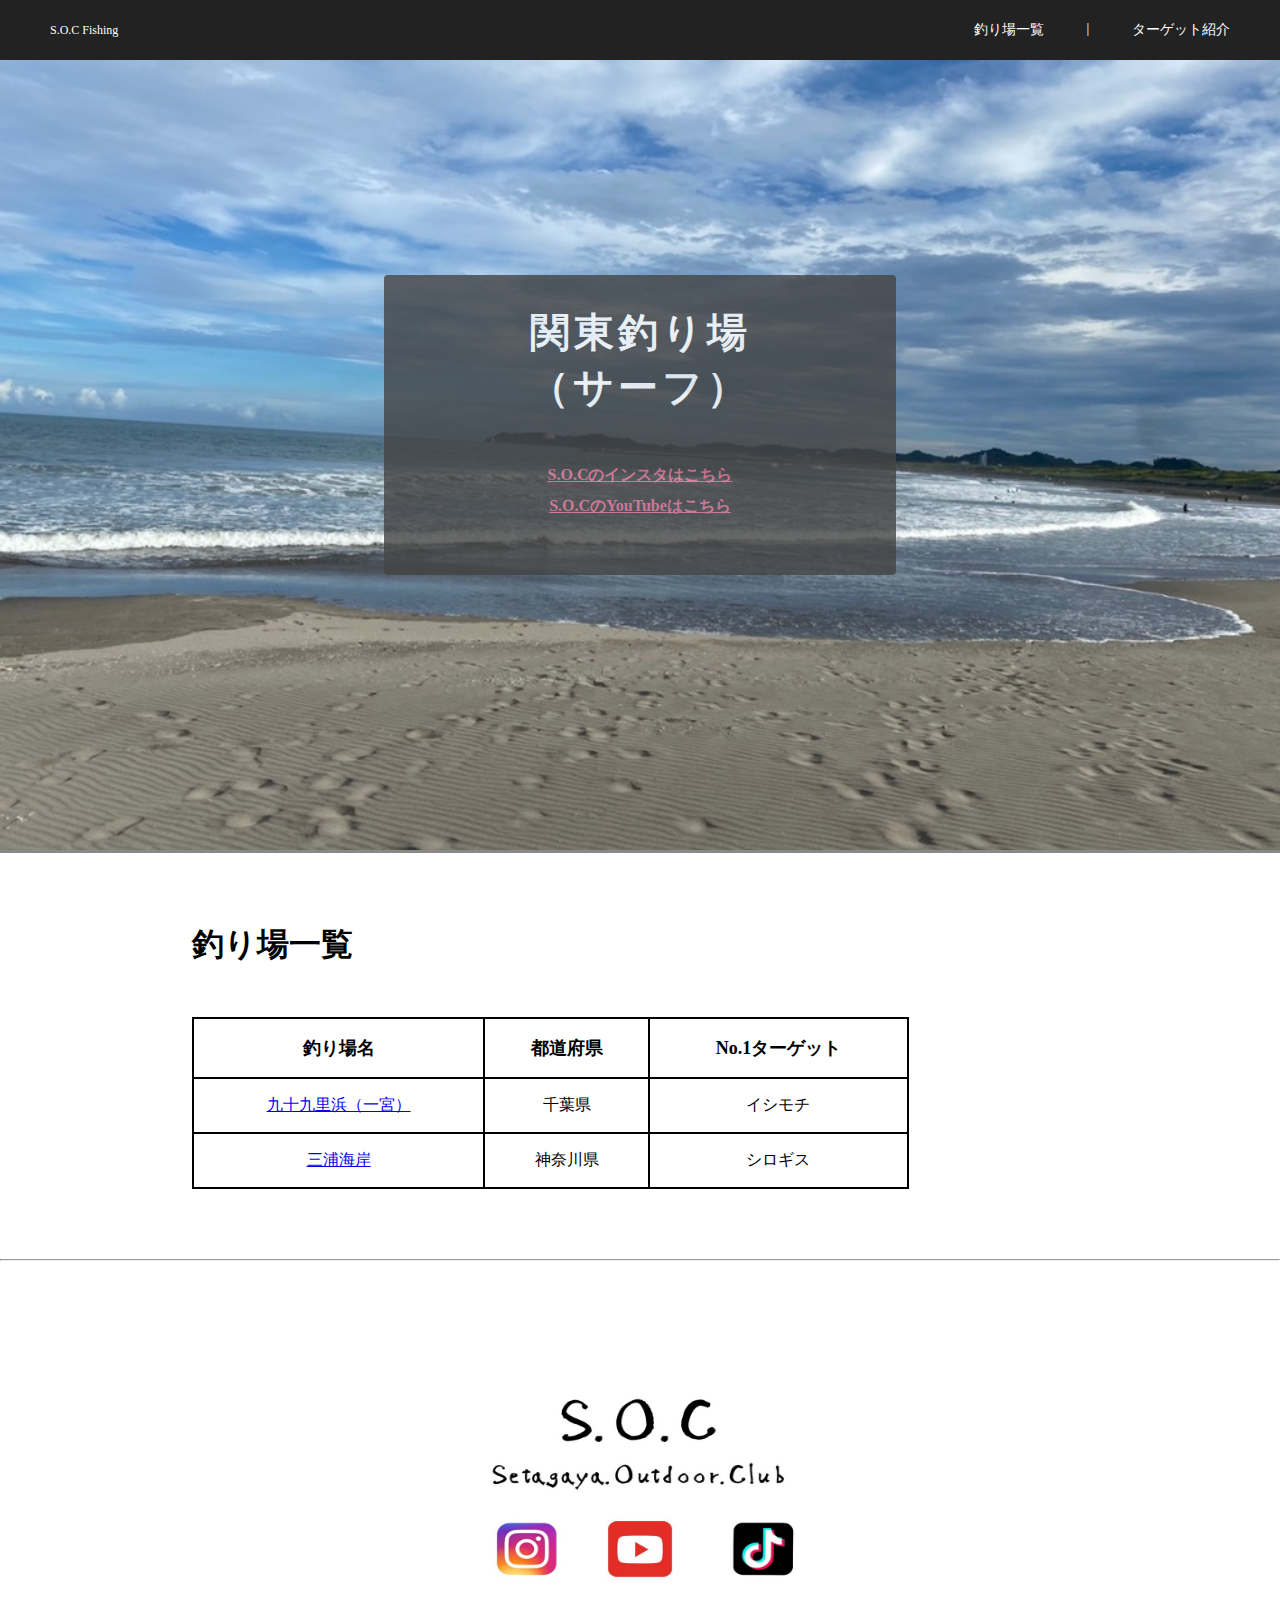
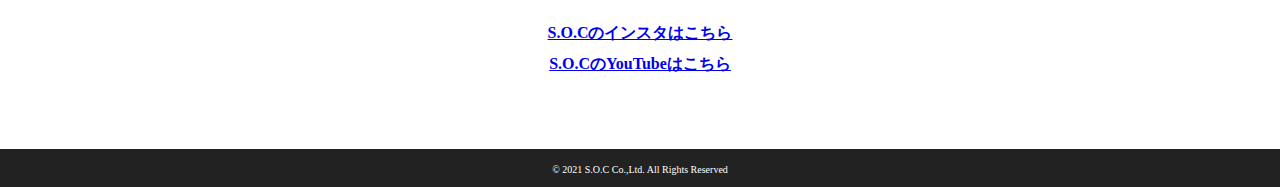
<file: index.html>
<!DOCTYPE html>
<html lang="ja">
<head>
    <meta charset="UTF-8">
    <meta name="viewport" content="width=device-width, initial-scale=1.0">
    <meta http-equiv="X-UA-Compatible" content="ie=edge">
    <meta name="description" content="シロギス、ヒラメ、シーバスなどの釣り方や釣り場を初心者でもわかりやすく解説しています。関東の釣れる場所（サーフ）を紹介。皆さんの釣果アップに役立つはずです！！">
    <link href="https://fonts.googleapis.com/icon?family=Material+Icons" rel="stylesheet">
    <link rel="stylesheet" href="css/style.css">
    <title>S.O.C Fishing - ホーム 釣り場一覧</title>
</head>
<body>
    <header>
        <p class="soc">S.O.C Fishing</p>



        <div class="nav">
            <a href="index.html">釣り場一覧</a>
            <span>|</span>
            <a href="fish.html">ターゲット紹介</a>
        </div>



        <div class="sp-menu">
            <span id="open" class="material-icons">menu</span>
        </div>

    </header>

    <div class="overlay">
        <span id="close" class="material-icons">close</span>
        <nav>
            <ul>
                <li><a href="index.html">釣り場一覧</a> &raquo;</li>
                <li><a href="fish.html">ターゲット紹介</a> &raquo;</li>
            </ul>
        </nav>
    </div>

  <div class="mainImg">
    <div class="title">
      <h1>
        関東釣り場
        <br>
        （サーフ）
      </h1>
      <div class="link">
        <a href="https://instagram.com/setagaya_outdoor_club?utm_medium=copy_link">S.O.Cのインスタはこちら</a>
        <a href="https://youtube.com/channel/UCIy-uZpo1qu3a-f2wdv4HkA">S.O.CのYouTubeはこちら</a>
      </div>
    </div>
  </div>
  <div class="post">
    <h1 class="postTitle">釣り場一覧</h1>
    <table>
      <thead>
        <tr>
          <th>釣り場名</th>
          <th>都道府県</th>
          <th>No.1ターゲット</th>
        </tr>
      </thead>
      <tbody>
        <tr>
          <td><a href="show/kujuItimiya.html">九十九里浜（一宮）</a></td>
          <td>千葉県</td>
          <td>イシモチ</td>
        </tr>
        <tr>
          <td><a href="show/miura.html">三浦海岸</a></td>
          <td>神奈川県</td>
          <td>シロギス</td>
        </tr>
      </tbody>
    </table>
  </div>

  <hr>

  <div class="socImg">
      <img src="img/socImage.jpeg" alt="" width="100%" height="100%">
      <a href="https://instagram.com/setagaya_outdoor_club?utm_medium=copy_link">S.O.Cのインスタはこちら</a>
      <a href="https://youtube.com/channel/UCIy-uZpo1qu3a-f2wdv4HkA">S.O.CのYouTubeはこちら</a>
  </div>


    <footer>
        <span>© 2021 S.O.C Co.,Ltd. All Rights Reserved</span>
    </footer>

    <script src="js/main.js"></script>
</body>
</html>
</file>
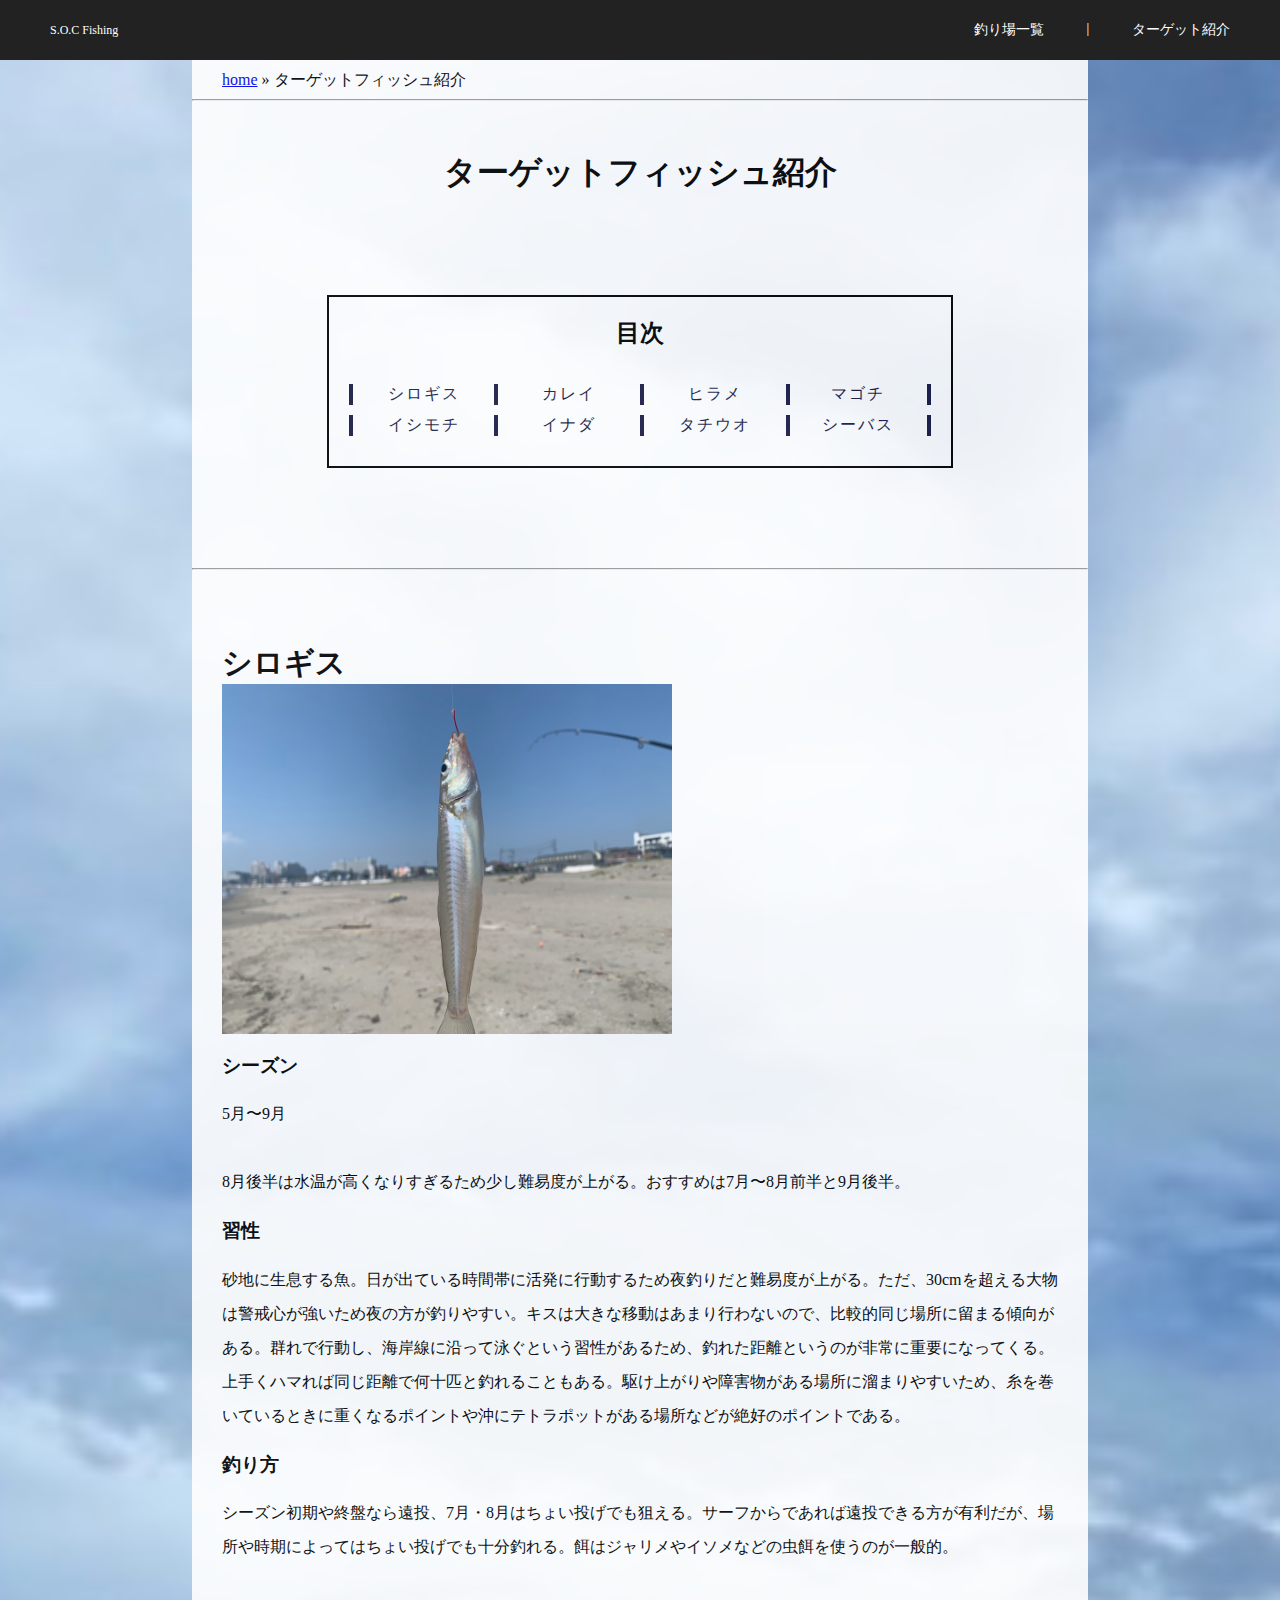
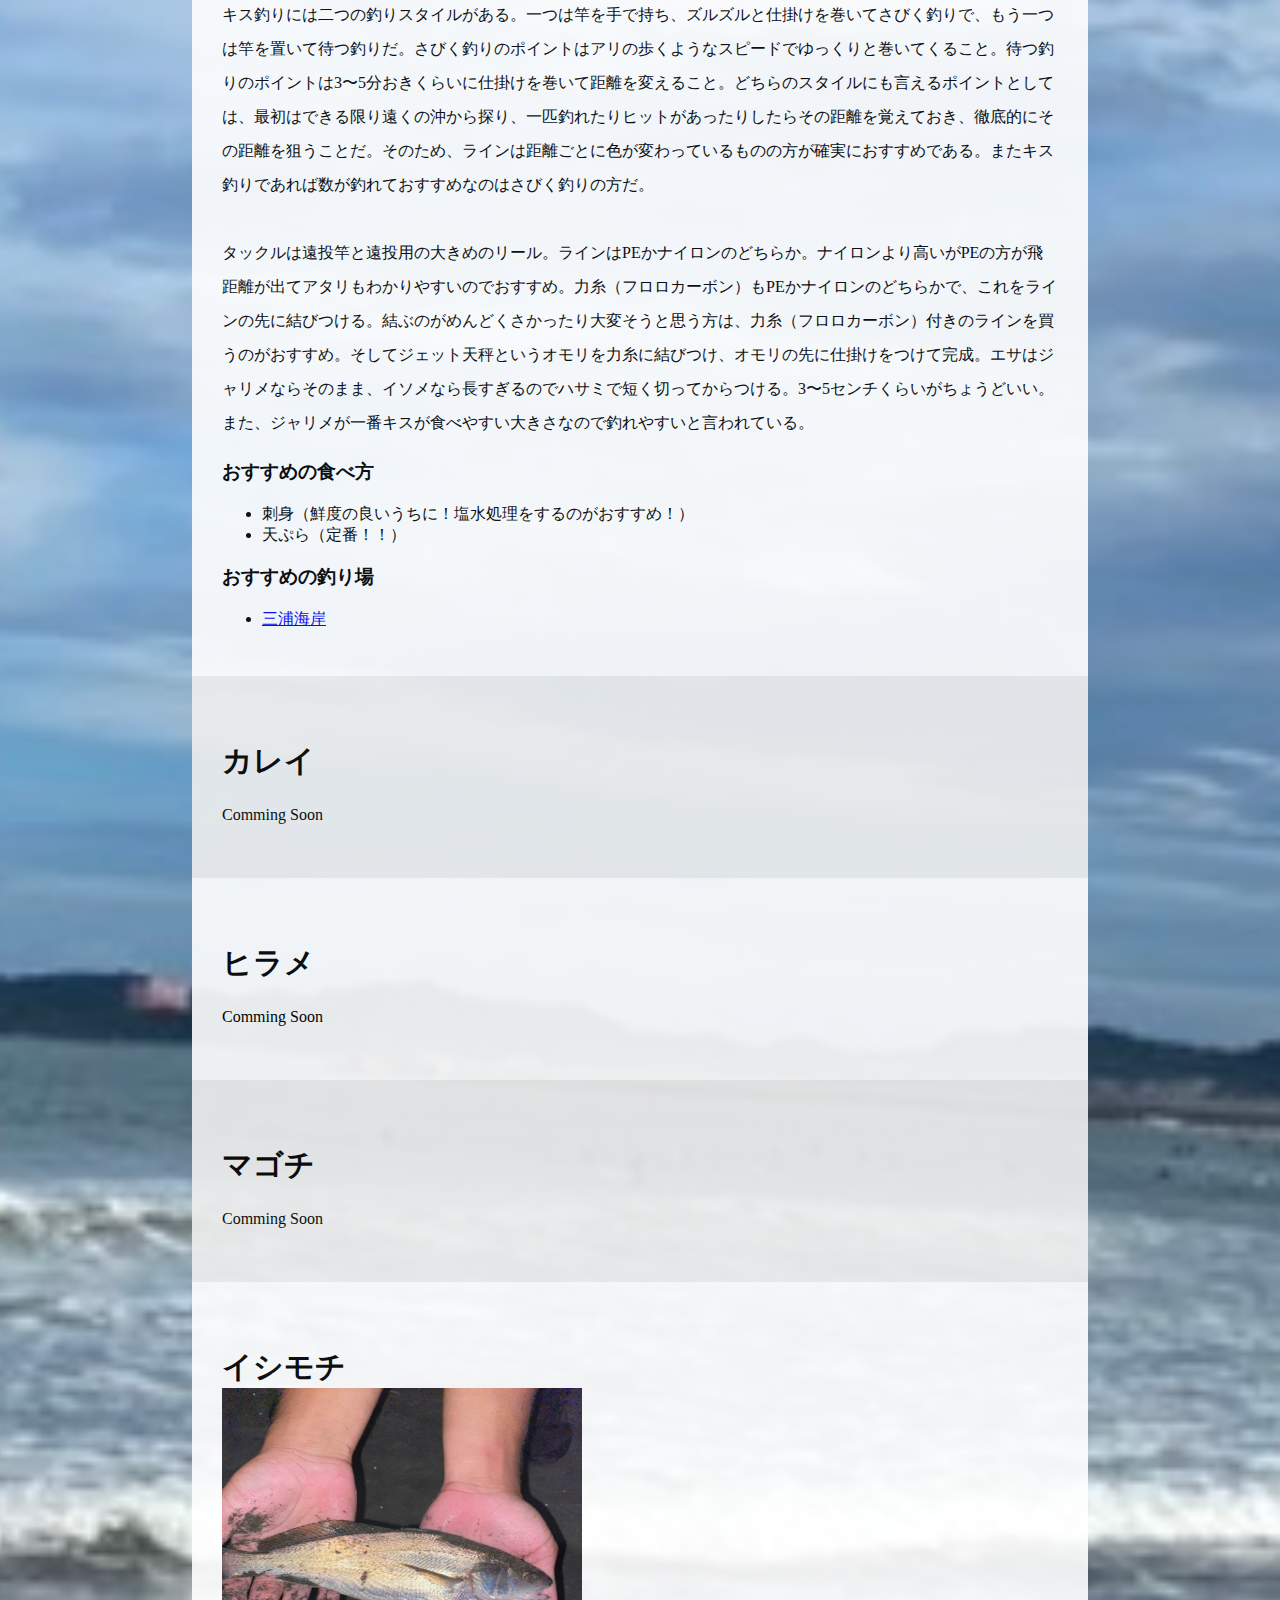
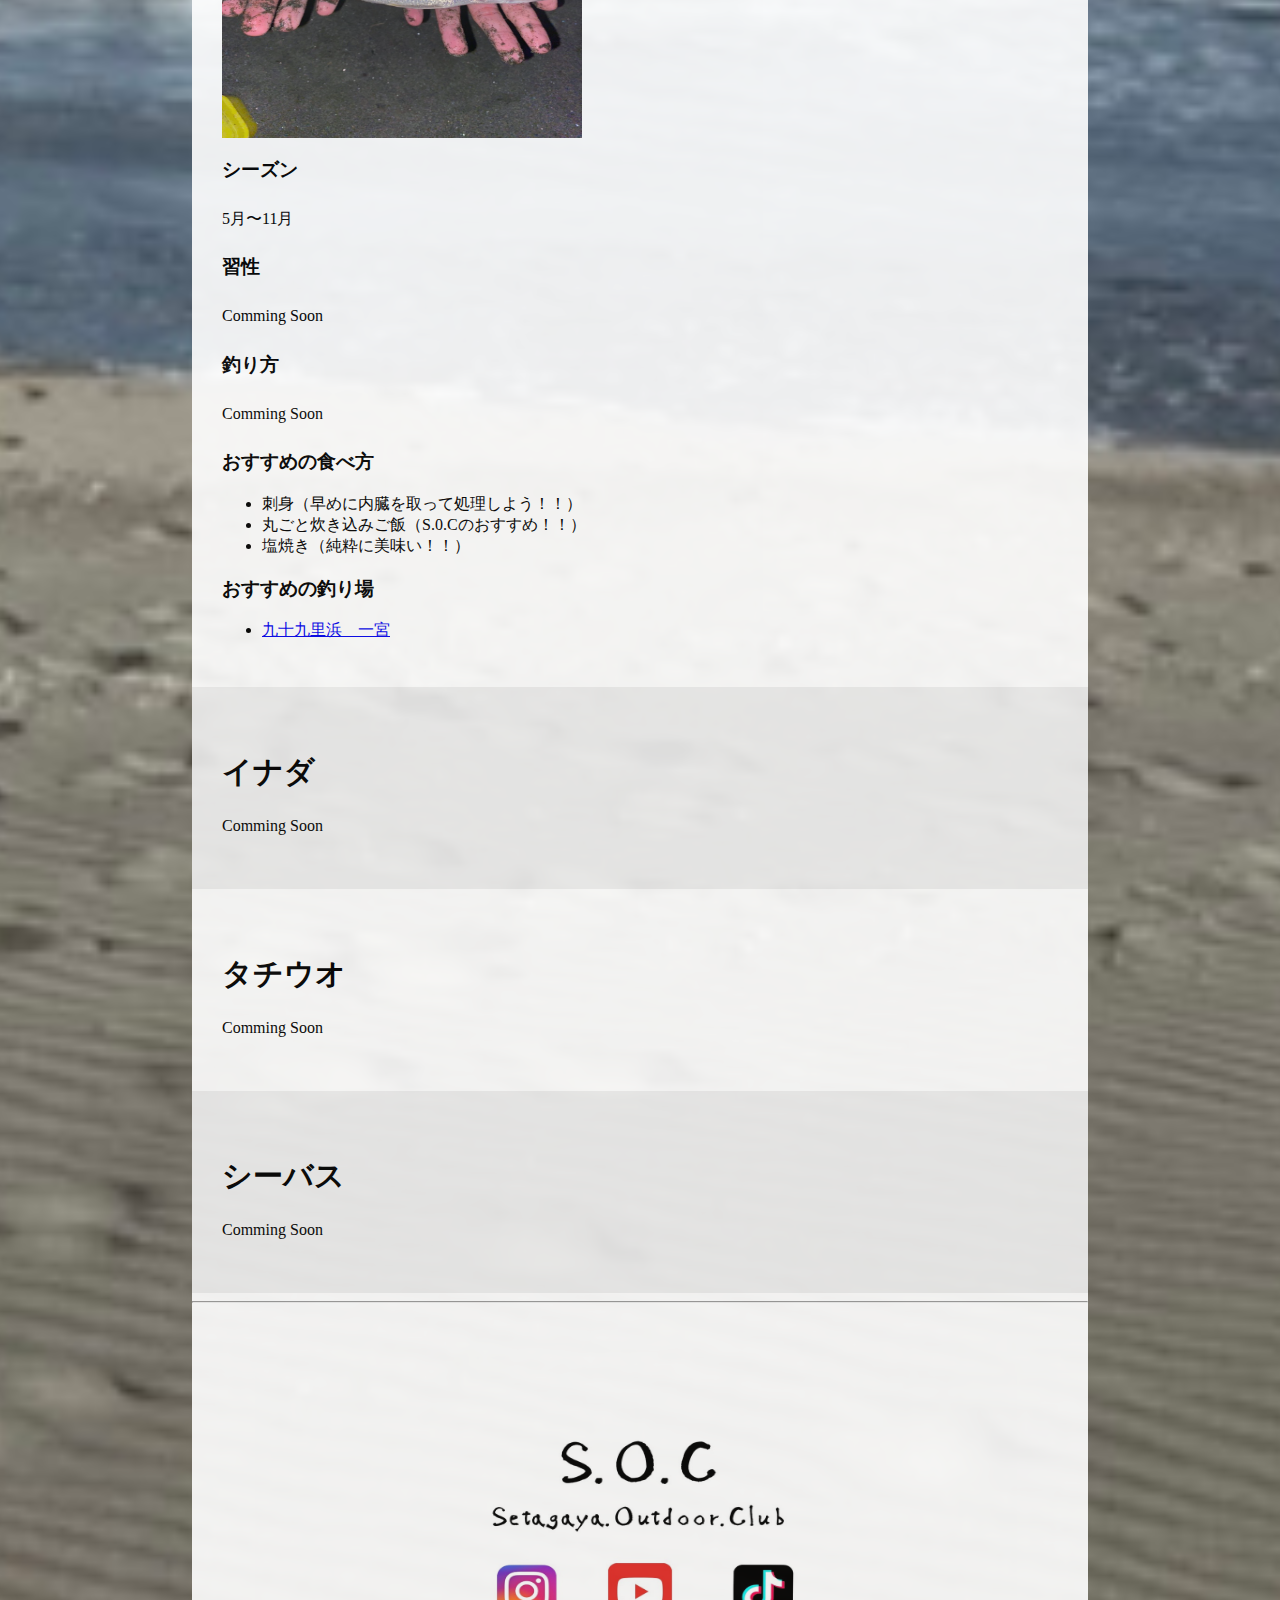
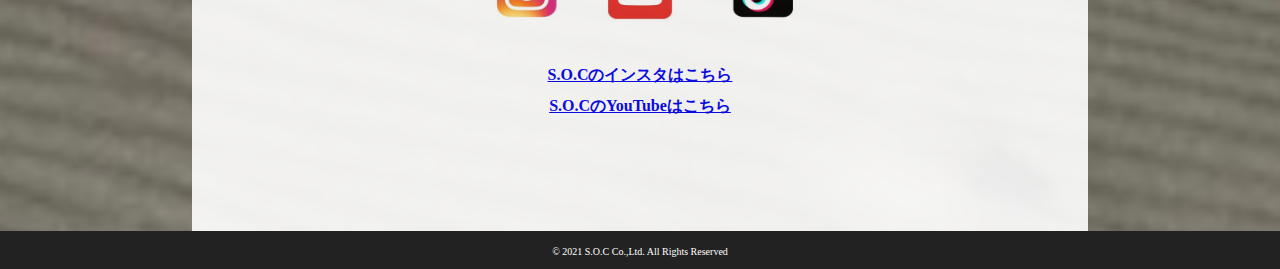
<file: fish.html>
<!DOCTYPE html>
<html lang="ja">
<head>
    <meta charset="UTF-8">
    <meta name="viewport" content="width=device-width, initial-scale=1.0">
    <meta http-equiv="X-UA-Compatible" content="ie=edge">
    <meta name="description" content="S.O.Cがターゲットにしている魚を徹底的に分析し、釣果アップを目指します。シロギス、ヒラメ、シーバスなどの人気ターゲットを紹介！！">
    <link href="https://fonts.googleapis.com/icon?family=Material+Icons" rel="stylesheet">
    <link rel="stylesheet" href="css/style.css">
    <link rel="stylesheet" href="css/fishPost.css">
    <title>S.O.C Fishing - ターゲット紹介</title>
</head>
<body>
    <header>
        <p class="soc">S.O.C Fishing</p>



        <div class="nav">
            <a href="index.html">釣り場一覧</a>
            <span>|</span>
            <a href="fish.html">ターゲット紹介</a>
        </div>



        <div class="sp-menu">
            <span id="open" class="material-icons">menu</span>
        </div>

    </header>

    <div class="overlay">
        <span id="close" class="material-icons">close</span>
        <nav>
            <ul>
                <li><a href="index.html">釣り場一覧</a> &raquo;</li>
                <li><a href="fish.html">ターゲット紹介</a> &raquo;</li>
            </ul>
        </nav>
    </div>

    <div class="fishPosts">
      <div class="back-link">
          <a href="index.html">home</a> &raquo; <span>ターゲットフィッシュ紹介</span>
      </div>

      <hr>

      <h1>ターゲットフィッシュ紹介</h1>

      <div class="contents">
          <h2>目次</h2>
          <div class="contentsGrid">
              <span><a href="#sirogisu">シロギス</a></span>
              <span><a href="#karei">カレイ</a></span>
              <span><a href="#hirame">ヒラメ</a></span>
              <span class="magoti"><a href="#magoti">マゴチ</a></span>
              <span><a href="#isimoti">イシモチ</a></span>
              <span><a href="#inada">イナダ</a></span>
              <span><a href="#tatiuo">タチウオ</a></span>
              <span class="si-basu"><a href="#si-basu">シーバス</a></span>
          </div>
      </div>

      <hr>

      <!-- シロギス -->
      <div class="fishPost" id="sirogisu">
          <h2>シロギス</h2>
          <div class="fishImg">
              <img src="img/fishImg/sirogisu.jpeg" alt="" width="100%" height="100%">
          </div>
          <h3>シーズン</h3>
          <p>
              5月〜9月
              <br>
              <br>
              8月後半は水温が高くなりすぎるため少し難易度が上がる。おすすめは7月〜8月前半と9月後半。
          </p>
          <h3>習性</h3>
          <p>
              砂地に生息する魚。日が出ている時間帯に活発に行動するため夜釣りだと難易度が上がる。ただ、30cmを超える大物は警戒心が強いため夜の方が釣りやすい。キスは大きな移動はあまり行わないので、比較的同じ場所に留まる傾向がある。群れで行動し、海岸線に沿って泳ぐという習性があるため、釣れた距離というのが非常に重要になってくる。上手くハマれば同じ距離で何十匹と釣れることもある。駆け上がりや障害物がある場所に溜まりやすいため、糸を巻いているときに重くなるポイントや沖にテトラポットがある場所などが絶好のポイントである。
          </p>
          <h3>釣り方</h3>
          <p>
              シーズン初期や終盤なら遠投、7月・8月はちょい投げでも狙える。サーフからであれば遠投できる方が有利だが、場所や時期によってはちょい投げでも十分釣れる。餌はジャリメやイソメなどの虫餌を使うのが一般的。
              <br>
              <br>
              キス釣りには二つの釣りスタイルがある。一つは竿を手で持ち、ズルズルと仕掛けを巻いてさびく釣りで、もう一つは竿を置いて待つ釣りだ。さびく釣りのポイントはアリの歩くようなスピードでゆっくりと巻いてくること。待つ釣りのポイントは3〜5分おきくらいに仕掛けを巻いて距離を変えること。どちらのスタイルにも言えるポイントとしては、最初はできる限り遠くの沖から探り、一匹釣れたりヒットがあったりしたらその距離を覚えておき、徹底的にその距離を狙うことだ。そのため、ラインは距離ごとに色が変わっているものの方が確実におすすめである。またキス釣りであれば数が釣れておすすめなのはさびく釣りの方だ。
              <br>
              <br>
              タックルは遠投竿と遠投用の大きめのリール。ラインはPEかナイロンのどちらか。ナイロンより高いがPEの方が飛距離が出てアタリもわかりやすいのでおすすめ。力糸（フロロカーボン）もPEかナイロンのどちらかで、これをラインの先に結びつける。結ぶのがめんどくさかったり大変そうと思う方は、力糸（フロロカーボン）付きのラインを買うのがおすすめ。そしてジェット天秤というオモリを力糸に結びつけ、オモリの先に仕掛けをつけて完成。エサはジャリメならそのまま、イソメなら長すぎるのでハサミで短く切ってからつける。3〜5センチくらいがちょうどいい。また、ジャリメが一番キスが食べやすい大きさなので釣れやすいと言われている。
          </p>
          <h3>おすすめの食べ方</h3>
          <ul>
              <li>刺身（鮮度の良いうちに！塩水処理をするのがおすすめ！）</li>
              <li>天ぷら（定番！！）</li>
          </ul>
          <h3>おすすめの釣り場</h3>
          <ul>
              <li><a href="show/miura.html">三浦海岸</a></li>
          </ul>
      </div>

      <!-- カレイ -->
      <div class="fishPost" id="karei">
          <h2>カレイ</h2>
          <p>Comming Soon</p>
          <!-- <img src="" alt="" width="400" height="300">
          <h3>シーズン</h3>
          <h3>習性</h3>
          <h3>釣り方</h3>
          <h3>おすすめの釣り場</h3> -->
      </div>

      <!-- ヒラメ -->
      <div class="fishPost" id="hirame">
          <h2>ヒラメ</h2>
          <p>Comming Soon</p>
          <!-- <img src="" alt="" width="400" height="300">
          <h3>シーズン</h3>
          <h3>習性</h3>
          <h3>釣り方</h3>
          <h3>おすすめの釣り場</h3> -->
      </div>

      <!-- マゴチ -->
      <div class="fishPost" id="magoti">
          <h2>マゴチ</h2>
          <p>Comming Soon</p>
          <!-- <img src="" alt="" width="400" height="300">
          <h3>シーズン</h3>
          <h3>習性</h3>
          <h3>釣り方</h3>
          <h3>おすすめの釣り場</h3> -->
      </div>

      <!-- イシモチ -->
      <div class="fishPost" id="isimoti">
          <h2>イシモチ</h2>
          <div class="fishImg">
              <img src="img/fishImg/isimoti.jpeg" alt="" width="80%" height="100%">
          </div>
          <h3>シーズン</h3>
          <p>
              5月〜11月
          </p>
          <h3>習性</h3>
          <p>Comming Soon</p>
          <h3>釣り方</h3>
          <p>Comming Soon</p>
          <h3>おすすめの食べ方</h3>
          <ul>
              <li>刺身（早めに内臓を取って処理しよう！！）</li>
              <li>丸ごと炊き込みご飯（S.0.Cのおすすめ！！）</li>
              <li>塩焼き（純粋に美味い！！）</li>
          </ul>
          <h3>おすすめの釣り場</h3>
          <ul>
              <li><a href="show/kujuItimiya.html">九十九里浜　一宮</a></li>
          </ul>
      </div>

      <!-- イナダ -->
      <div class="fishPost" id="inada">
          <h2>イナダ</h2>
          <p>Comming Soon</p>
          <!-- <img src="" alt="" width="400" height="300">
          <h3>シーズン</h3>
          <h3>習性</h3>
          <h3>釣り方</h3>
          <h3>おすすめの釣り場</h3> -->
      </div>

      <!-- タチウオ -->
      <div class="fishPost" id="tatiuo">
          <h2>タチウオ</h2>
          <p>Comming Soon</p>
          <!-- <img src="" alt="" width="400" height="300">
          <h3>シーズン</h3>
          <h3>習性</h3>
          <h3>釣り方</h3>
          <h3>おすすめの釣り場</h3> -->
      </div>

      <!-- シーバス -->
      <div class="fishPost" id="si-basu">
          <h2>シーバス</h2>
          <p>Comming Soon</p>
          <!-- <img src="" alt="" width="400" height="300">
          <h3>シーズン</h3>
          <h3>習性</h3>
          <h3>釣り方</h3>
          <h3>おすすめの釣り場</h3> -->
      </div>

      <hr>

      <div class="socImg">
          <img src="img/socImage.jpeg" alt="" width="100%" height="100%">
          <a href="https://instagram.com/setagaya_outdoor_club?utm_medium=copy_link">S.O.Cのインスタはこちら</a>
          <a href="https://youtube.com/channel/UCIy-uZpo1qu3a-f2wdv4HkA">S.O.CのYouTubeはこちら</a>
      </div>
  </div>


    <footer>
        <span>© 2021 S.O.C Co.,Ltd. All Rights Reserved</span>
    </footer>

    <script src="js/main.js"></script>
</body>
</html>
</file>
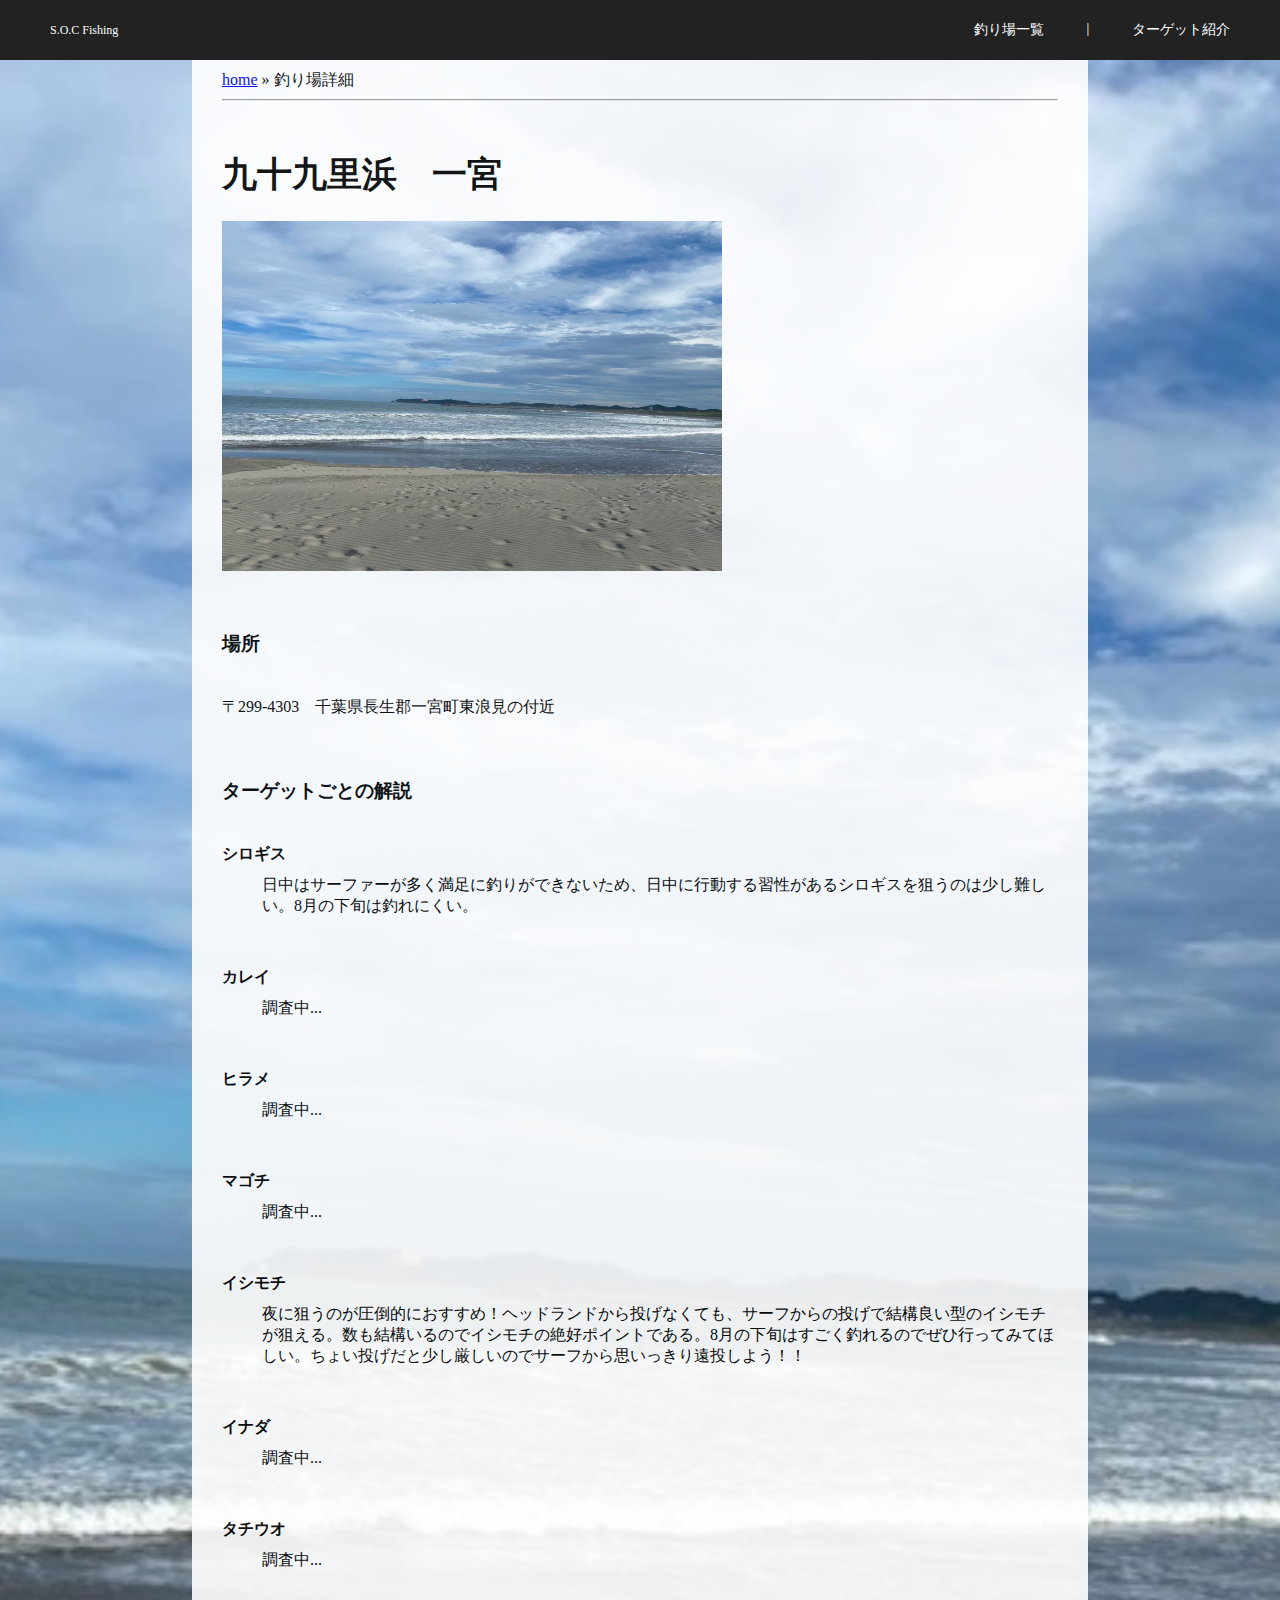
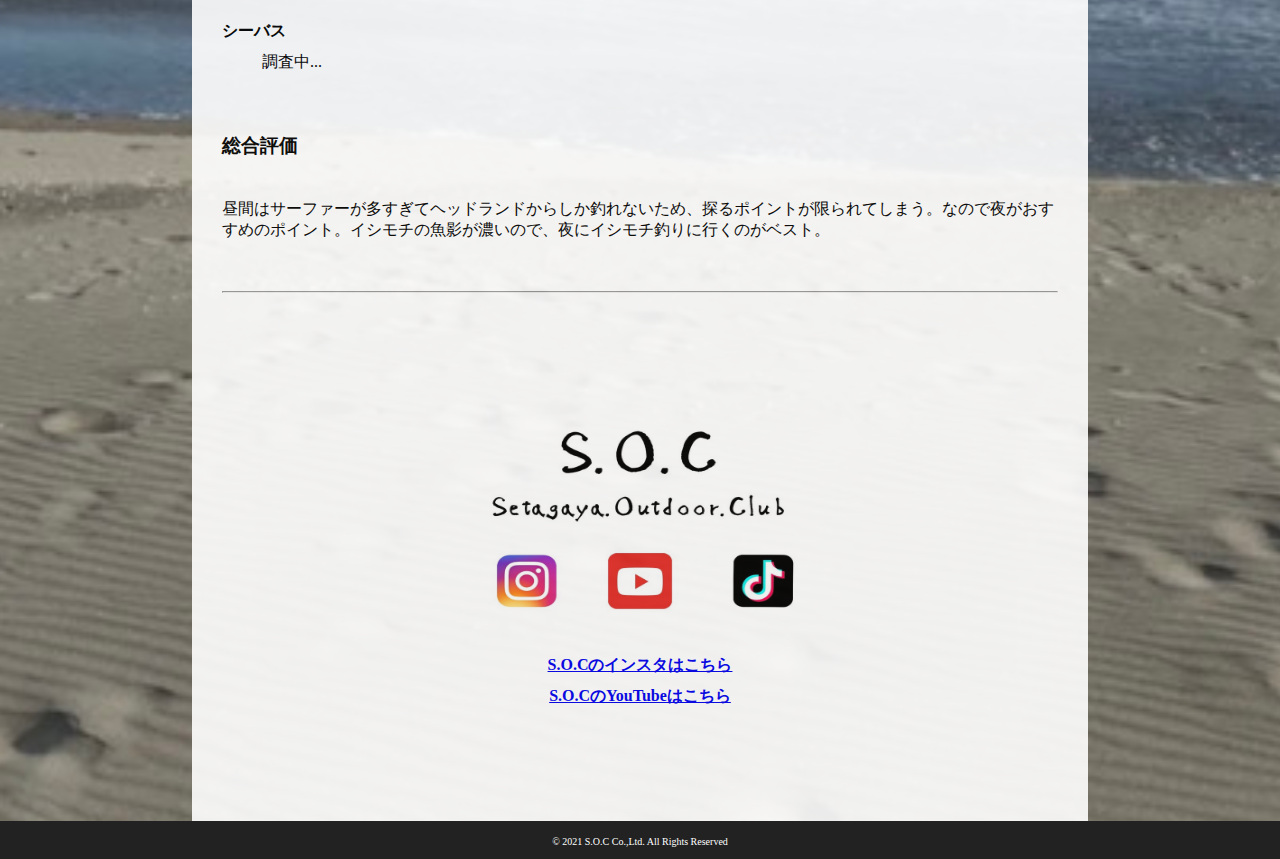
<file: show/kujuItimiya.html>
<!DOCTYPE html>
<html lang="ja">
<head>
    <meta charset="UTF-8">
    <meta name="viewport" content="width=device-width, initial-scale=1.0">
    <meta http-equiv="X-UA-Compatible" content="ie=edge">
    <meta name="description" content="九十九里浜（一宮）での釣り方や釣れる魚を紹介しています。イシモチがよく釣れる場所なのでイシモチ狙いの人におすすめです。">
    <link href="https://fonts.googleapis.com/icon?family=Material+Icons" rel="stylesheet">
    <link rel="stylesheet" href="../css/style.css">
    <link rel="stylesheet" href="../css/show.css">
    <title>S.O.C Fishing 釣り場ー九十九里浜（一宮）</title>
</head>
<body>
    <header>
        <p class="soc">S.O.C Fishing</p>



        <div class="nav">
            <a href="../index.html">釣り場一覧</a>
            <span>|</span>
            <a href="../fish.html">ターゲット紹介</a>
        </div>



        <div class="sp-menu">
            <span id="open" class="material-icons">menu</span>
        </div>

    </header>

    <div class="overlay">
        <span id="close" class="material-icons">close</span>
        <nav>
            <ul>
                <li><a href="../index.html">釣り場一覧</a> &raquo;</li>
                <li><a href="../fish.html">ターゲット紹介</a> &raquo;</li>
            </ul>
        </nav>
    </div>

    <div class="showContainer">
      <div class="back-link">
          <a href="../index.html">home</a> &raquo; <span>釣り場詳細</span>
      </div>

      <hr>

      <div class="spotInfo">
          <h1>九十九里浜　一宮</h1>

          <div class="spotImg">
              <img src="../img/spotImg/kujuItimiya.jpeg" alt="" width="100%" height="100%">
          </div>

          <h3>場所</h3>
          <p>〒299-4303　千葉県長生郡一宮町東浪見の付近</p>

          <h3>ターゲットごとの解説</h3>
          <dl>
              <dt>シロギス</dt>
              <dd>
                  日中はサーファーが多く満足に釣りができないため、日中に行動する習性があるシロギスを狙うのは少し難しい。8月の下旬は釣れにくい。
              </dd>

              <dt>カレイ</dt>
              <dd>
                  調査中...
              </dd>

              <dt>ヒラメ</dt>
              <dd>
                  調査中...
              </dd>

              <dt>マゴチ</dt>
              <dd>
                  調査中...
              </dd>

              <dt>イシモチ</dt>
              <dd>
                  夜に狙うのが圧倒的におすすめ！ヘッドランドから投げなくても、サーフからの投げで結構良い型のイシモチが狙える。数も結構いるのでイシモチの絶好ポイントである。8月の下旬はすごく釣れるのでぜひ行ってみてほしい。ちょい投げだと少し厳しいのでサーフから思いっきり遠投しよう！！
              </dd>

              <dt>イナダ</dt>
              <dd>
                  調査中...
              </dd>

              <dt>タチウオ</dt>
              <dd>
                  調査中...
              </dd>

              <dt>シーバス</dt>
              <dd>
                  調査中...
              </dd>
          </dl>

          <h3>総合評価</h3>
          <p>昼間はサーファーが多すぎてヘッドランドからしか釣れないため、探るポイントが限られてしまう。なので夜がおすすめのポイント。イシモチの魚影が濃いので、夜にイシモチ釣りに行くのがベスト。</p>
      </div>

      <hr>

      <div class="socImg">
          <img src="../img/socImage.jpeg" alt="" width="100%" height="100%">
          <a href="https://instagram.com/setagaya_outdoor_club?utm_medium=copy_link">S.O.Cのインスタはこちら</a>
          <a href="https://youtube.com/channel/UCIy-uZpo1qu3a-f2wdv4HkA">S.O.CのYouTubeはこちら</a>
      </div>
  </div>


    <footer>
        <span>© 2021 S.O.C Co.,Ltd. All Rights Reserved</span>
    </footer>

    <script src="../js/main.js"></script>
</body>
</html>
</file>
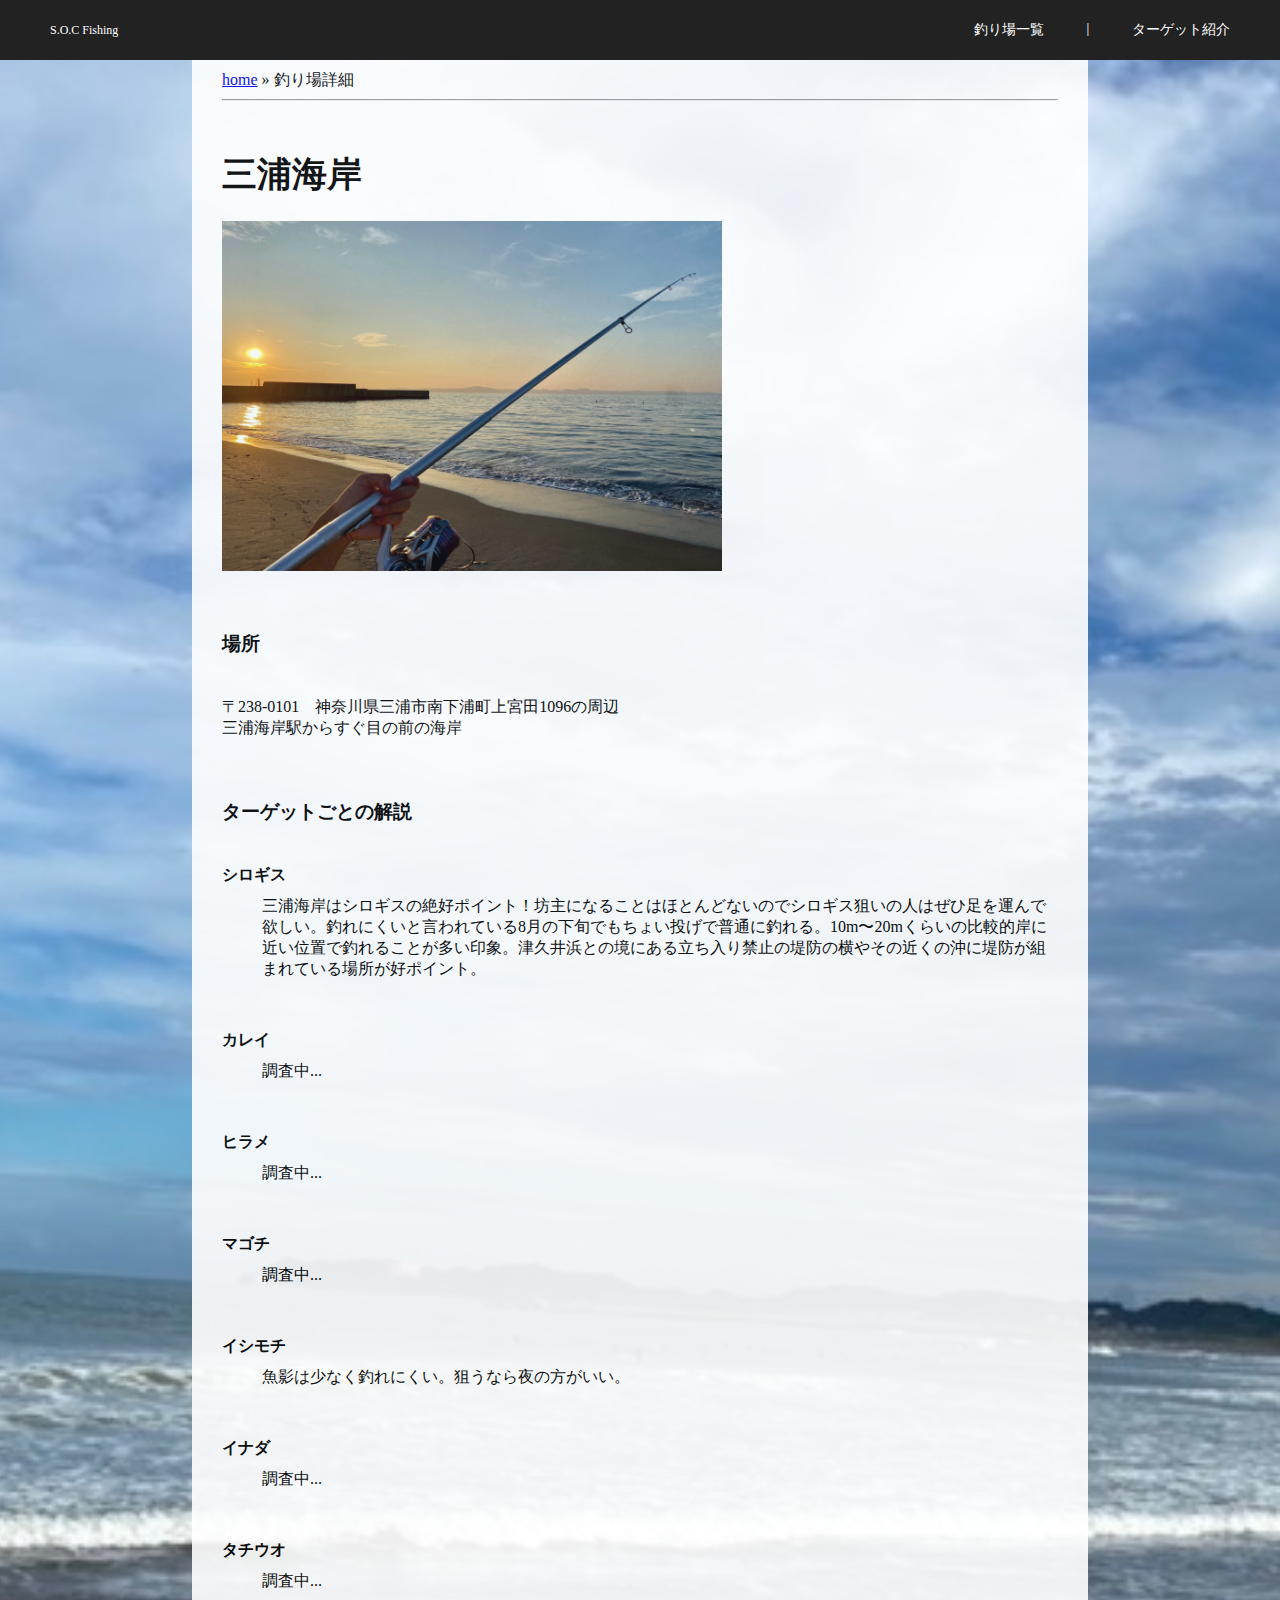
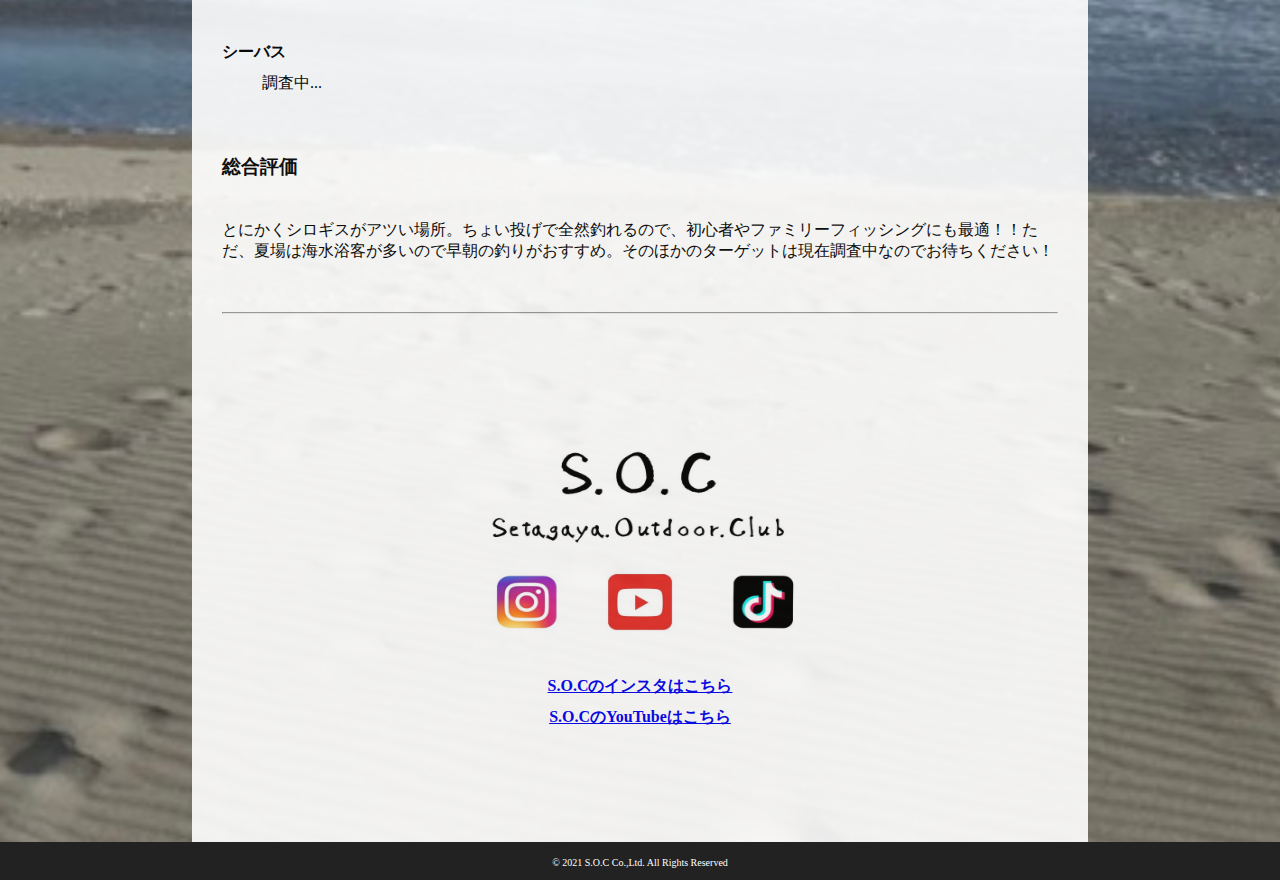
<file: show/miura.html>
<!DOCTYPE html>
<html lang="ja">
<head>
    <meta charset="UTF-8">
    <meta name="viewport" content="width=device-width, initial-scale=1.0">
    <meta http-equiv="X-UA-Compatible" content="ie=edge">
    <meta name="description" content="三浦海岸での釣り方や釣れる魚を紹介しています。シロギスがよく釣れる場所なのでシロギス狙いの人におすすめです。">
    <link href="https://fonts.googleapis.com/icon?family=Material+Icons" rel="stylesheet">
    <link rel="stylesheet" href="../css/style.css">
    <link rel="stylesheet" href="../css/show.css">
    <title>S.O.C Fishing - 三浦海岸</title>
</head>
<body>
    <header>
        <p class="soc">S.O.C Fishing</p>



        <div class="nav">
            <a href="../index.html">釣り場一覧</a>
            <span>|</span>
            <a href="../fish.html">ターゲット紹介</a>
        </div>



        <div class="sp-menu">
            <span id="open" class="material-icons">menu</span>
        </div>

    </header>

    <div class="overlay">
        <span id="close" class="material-icons">close</span>
        <nav>
            <ul>
                <li><a href="../index.html">釣り場一覧</a> &raquo;</li>
                <li><a href="../fish.html">ターゲット紹介</a> &raquo;</li>
            </ul>
        </nav>
    </div>

    <div class="showContainer">
      <div class="back-link">
          <a href="../index.html">home</a> &raquo; <span>釣り場詳細</span>
      </div>

      <hr>

      <div class="spotInfo">
          <h1>三浦海岸</h1>

          <div class="spotImg">
              <img src="../img/spotImg/miura.jpeg" alt="" width="100%" height="100%">
          </div>

          <h3>場所</h3>
          <p>
              〒238-0101　神奈川県三浦市南下浦町上宮田1096の周辺
              <br>
              三浦海岸駅からすぐ目の前の海岸
          </p>

          <h3>ターゲットごとの解説</h3>
          <dl>
              <dt>シロギス</dt>
              <dd>
                  三浦海岸はシロギスの絶好ポイント！坊主になることはほとんどないのでシロギス狙いの人はぜひ足を運んで欲しい。釣れにくいと言われている8月の下旬でもちょい投げで普通に釣れる。10m〜20mくらいの比較的岸に近い位置で釣れることが多い印象。津久井浜との境にある立ち入り禁止の堤防の横やその近くの沖に堤防が組まれている場所が好ポイント。
              </dd>

              <dt>カレイ</dt>
              <dd>
                  調査中...
              </dd>

              <dt>ヒラメ</dt>
              <dd>
                  調査中...
              </dd>

              <dt>マゴチ</dt>
              <dd>
                  調査中...
              </dd>

              <dt>イシモチ</dt>
              <dd>
                  魚影は少なく釣れにくい。狙うなら夜の方がいい。
              </dd>

              <dt>イナダ</dt>
              <dd>
                  調査中...
              </dd>

              <dt>タチウオ</dt>
              <dd>
                  調査中...
              </dd>

              <dt>シーバス</dt>
              <dd>
                  調査中...
              </dd>
          </dl>

          <h3>総合評価</h3>
          <p>
              とにかくシロギスがアツい場所。ちょい投げで全然釣れるので、初心者やファミリーフィッシングにも最適！！ただ、夏場は海水浴客が多いので早朝の釣りがおすすめ。そのほかのターゲットは現在調査中なのでお待ちください！
          </p>
      </div>

      <hr>

      <div class="socImg">
          <img src="../img/socImage.jpeg" alt="" width="100%" height="100%">
          <a href="https://instagram.com/setagaya_outdoor_club?utm_medium=copy_link">S.O.Cのインスタはこちら</a>
          <a href="https://youtube.com/channel/UCIy-uZpo1qu3a-f2wdv4HkA">S.O.CのYouTubeはこちら</a>
      </div>
    </div>


    <footer>
        <span>© 2021 S.O.C Co.,Ltd. All Rights Reserved</span>
    </footer>

    <script src="../js/main.js"></script>
</body>
</html>
</file>
<file: css/style.css>
body {
  margin: 0;
  padding: 0;
}


/* ヘッダー */
header {
  display: flex;
  background: #222;
  color: #fff;
  justify-content: space-between;
  align-items: center;
  font-size: 14px;
  position: fixed;
  z-index: 999;
  width: 100%;
  height: 60px;
}
header p {
  margin-left: 50px;
  font-size: 12px;
}
.nav {
  display: flex;
  width: 20%;
  justify-content: space-between;
  margin-right: 50px;
}
.nav a {
  color: #fff;
  text-decoration: none;
  white-space: nowrap;
}
.nav a:hover {
  opacity: .5;
}
.back-link {
  font-size: 16px;
  padding-left: 30px;
}

/* メニューバー */
.sp-menu {
  margin-left: auto;
  display: none;
}
.sp-menu #open {
  vertical-align: bottom;
  font-size: 32px;
  line-height: 60px;
  cursor: pointer;
}
.overlay {
  position: fixed;
  top: 0;
  bottom: 0;
  right: 0;
  left: 60%;
  background: #fff;
  z-index: 999;
  text-align: center;
  padding: 64px;
  padding-top: 120px;
  opacity: 0;
  pointer-events: none;
  transition: opacity .7s;
}
.overlay #close {
  position: absolute;
  top: 13px;
  right: 16px;
  font-size: 36px;
  cursor: pointer;
}
.overlay ul {
  list-style-type: none;
  margin: 0;
  padding: 0;
}
.overlay li {
  margin-top: 24px;
  border-bottom: 3px solid;
  padding-bottom: 5px;
  white-space: nowrap;
  opacity: 0;
  transform: translateY(16px);
  transition: opacity .5s, transform .5s;
  cursor: pointer;
}
.overlay.show li {
  opacity: 1;
  transform: none;
}
.overlay.show li:nth-child(1) {
  transition-delay: .1s;
}
.overlay.show li:nth-child(2) {
  transition-delay: .2s;
}
.overlay li a {
  white-space: nowrap;
  text-decoration: none;
  color: #000;
}
.overlay li:hover {
  opacity: .4;
}
.overlay.show {
  opacity: .9;
  pointer-events: auto;
}
.sp-menu #open.hide {
  display: none;
}




/* メイン画像 */
.mainImg {
  display: flex;
  width: 100%;
  height: 850px;
  background-image: url("../img/mainImage.jpeg");
  background-size: cover;
  background-position: center;
  position: relative;
  align-items: center;
  justify-content: center;
  border-bottom: 3px solid #888;
  animation-name: slideshow;
  animation-duration: 18s;
  animation-iteration-count: infinite;
}
@keyframes slideshow {
  0% {
      background-image: url(../img/mainImage.jpeg);
  }
  33% {
      background-image: url(../img/mainImage2.jpeg);
  }
  66% {
      background-image: url(../img/mainImage3.jpeg);
  }
}
.title {
  background-color: #444;
  width: 40%;
  position: absolute;
  opacity: .8;
  height: 300px;
  border-radius: 4px;
  text-align: center;
}
.title h1 {
  margin: 0;
  padding: 0;
  color: #fff;
  margin-top: 30px;
  font-size: 40px;
  font-family: 'Times New Roman', Times, serif;
  letter-spacing: 4px;
}
.title img {
  width: 50%;
  height: 100px;
}
.link {
  margin-top: 50px;
}
.link a {
  color: palevioletred;
  display: block;
  margin-bottom: 10px;
  font-weight: bold;
}



/* 釣り場紹介 */
.post {
  margin: 70px 0;
  margin-left: 15%;
  margin-right: 15%;
}
.postTitle {
  margin: 50px 0;
}
.post form {
  border: solid 2px;
  width: 75%;
  padding: 20px;
  margin-bottom: 50px;
}
.post form label {
  display: block;
  margin-top: 10px;
}
.post .conditions {
  margin: 0;
  margin-bottom: 20px;
  font-size: 18px;
}
.post form .send {
  position: relative;
}
.post form .send .btn {
  width: 20%;
  position: absolute;
  top: auto;
  bottom: 0;
  left: auto;
  right: 0;
}
table {
  width: 80%;
  text-align: center;
  border: solid 2px;
  border-collapse: collapse;
}
thead tr {
  height: 60px;
  font-size: 18px;
  white-space: nowrap;
}
tbody tr {
  height: 55px;
}
th {
  border: solid 2px;
  padding: 0 10px;
}
td {
  border: solid 2px;
  padding: 0 10px;
}


/* フッター */
.socImg {
  width: 400px;
  height: 350px;
  margin:  0 auto;
  margin-bottom: 130px;
  text-align: center;
}
.socImg a {
  display: block;
  margin-bottom: 10px;
  font-weight: bold;
}
footer {
  background: #222;
  text-align: center;
  padding: 10px 0;
  z-index: 100;
}
footer span {
  color: #fff;
  font-size: 10px;
}




/* タブレット対応 1024px以下 */
@media (max-width: 1024px) {
  /* ヘッダー */
  header .nav {
      width: 25%;
  }
  .back-link {
      font-size: 14px;
  }
  .postTitle {
      font-size: 30px;
  }
  .socImg {
      width: 360px;
      height: 320px;
  }
}


/* 800px以下 */
@media (max-width: 800px) {
  header p {
      margin-left: 40px;
      font-size: 12px;
  }
  header p {
      margin-left: 5%;
  }
  header .nav {
      display: none;
  }
  header .sp-menu {
      display: block;
      margin-right: 5%;
  }
  .back-link {
      font-size: 12px;
  }

  .title h1 {
      font-size: 30px;
      margin-top: 50px;
  }
  .link a {
      font-size: 14px;
  }
  .post {
      margin-left: 12%;
      margin-right: 12%;
  }
  .postTitle {
      font-size: 26px;
  }
  table {
      width: 100%;
  }
  thead tr {
      font-size: 16px;
  }
  tbody tr {
      font-size: 14px;
  }
  .socImg {
      width: 300px;
      height: 260px;
  }
  .socImg a {
      font-size: 14px;
  }
}



/* スマホ対応 600px以下 */
@media (max-width: 600px) {
  .overlay {
      left: 0;
  }
  .overlay li {
      width: 180px;
      margin-left: auto;
      margin-right: auto;
  }
  .back-link {
      font-size: 10px;
  }
  .mainImg {
    height: 812px;
  }
  .mainImg .title {
      width: 100%;
      border-radius: unset;
  }
  .post {
      margin-left: 5%;
      margin-right: 5%;
  }
  .postTitle {
      font-size: 22px;
  }
  .post th {
      font-size: 14px;
  }
  .post td {
      font-size: 12px;
  }
  .socImg {
      width: 180px;
      height: 160px;
      margin-bottom: 80px;
  }
  .socImg a {
      font-size: 10px;
  }
}
</file>
<file: css/fishPost.css>
/* 全体と目次 */
body {
  background-image: url(../img/mainImage.jpeg);
  background-position: center;
  background-size: cover;
  animation-name: slideshow;
  animation-duration: 36s;
  animation-iteration-count: infinite;
}
@keyframes slideshow {
  0% {
      background-image: url(../img/mainImage.jpeg);
      background-position: center;
  }
  33% {
      background-image: url(../img/mainImage2.jpeg);
      background-position: right;
  }
  66% {
      background-image: url(../img/mainImage3.jpeg);
      background-position: left;
  }
}
.fishPosts {
  padding: 70px 0;
  padding-bottom: 40px;
  margin: 0 15%;
  background-color: #fff;
  opacity: .9;
}
.fishPosts .contents {
  border: solid 2px;
  margin:  0 auto;
  margin-bottom: 100px;
  width: 65%;
  padding: 20px;
}
.contentsGrid {
  display: grid;
  grid-template-columns: 1fr 1fr 1fr 1fr;
}
.contentsGrid span {
  text-align: center;
  margin-bottom: 10px;
  border-left: solid 4px rgb(24, 24, 66);
}
.magoti, .si-basu {
  border-right: solid 4px rgb(24, 24, 66);
}
.contentsGrid a {
  letter-spacing: 2px;
  text-decoration: none;
  color: rgb(24, 24, 66);
}
.contentsGrid span:hover {
  opacity: .5;
}
.fishPosts .contents h2 {
  text-align: center;
  margin-bottom: 35px;
}
.fishPosts h1 {
  margin-top: 50px;
  margin-bottom: 100px;
  font-family: 'Times New Roman', Times, serif;
  text-align: center;
}
.fishPosts h2 {
  margin: 0;
  font-family: 'Times New Roman', Times, serif;
}




.fishPost {
  padding: 30px;
}
.fishPost h2 {
  font-size: 30px;
  padding-top: 35px;
}
#karei, #magoti, #inada, #si-basu {
  background-color: #efefef;
}
.fishPost p {
  line-height: 34px;
}
.fishPost .fishImg {
  width: 450px;
  height: 350px;
}





/* タブレット用 1024px以下 */
@media (max-width:1024px) {
  .fishPosts h1 {
      font-size: 28px;
  }
  .contents h2 {
      font-size: 22px;
  }
  .contentsGrid span {
      font-size: 14px;
      border-left: solid 3px rgb(24, 24, 66);
  }
  .magoti, .si-basu {
      border-right: solid 3px rgb(24, 24, 66);
  }
  .fishPost h2 {
      font-size: 26px;
  }
  .fishPost h3 {
      font-size: 18px;
  }
  .fishPost p {
      font-size: 14px;
  }
  .fishPost li {
      font-size: 14px;
  }
  .fishPost .fishImg {
      width: 420px;
      height: 330px;
  }
}



/* 800px以下 */
@media (max-width: 800px) {
  .fishPost .fishImg {
      width: 360px;
      height: 260px;
  }
  .fishPosts h1 {
      font-size: 26px;
  }
  .fishPosts .contents h2 {
      font-size: 20px;
  }
}



/* スマホ用 600px以下 */
@media (max-width: 600px) {
  .fishPosts h1 {
      font-size: 20px;
      margin-bottom: 50px;
  }
  .fishPosts .contents h2 {
      font-size: 18px;
      margin-bottom: 20px;
  }
  .contentsGrid {
      display: block;
  }
  .contentsGrid span {
      display: block;
      border-left: none;
      border-right: none;
      border-bottom: 2px solid rgb(24, 24, 66);
      width: 65%;
      margin-left: auto;
      margin-right: auto;
      margin-bottom: 20px;
  }
  .contentsGrid span a {
      color: rgb(24, 24, 66);
  }
  .fishPost h2 {
      font-size: 22px;
  }
  .fishPost .fishImg {
      width: 100%;
      height: 250px;
  }
  .fishPost h3 {
      font-size: 16px;
  }
  .fishPost p {
      font-size: 13px;
  }
  .fishPost li {
      font-size: 13px;
  }
}


/* 500px以下 */
@media (max-width: 500px) {
  .fishPost .fishImg  {
      height: 200px;
  }
}

/* 400px以下 */
@media (max-width: 400px) {
  .fishPost .fishImg {
      height: 180px;
  }
}
</file>
<file: css/show.css>
body {
  background-image: url(../img/mainImage.jpeg);
  background-position: center;
  background-size: cover;
  animation-name: slideshow;
  animation-duration: 36s;
  animation-iteration-count: infinite;
}
@keyframes slideshow {
  0% {
      background-image: url(../img/mainImage.jpeg);
      background-position: center;
  }
  33% {
      background-image: url(../img/mainImage2.jpeg);
      background-position: right;
  }
  66% {
      background-image: url(../img/mainImage3.jpeg);
      background-position: left;
  }
}

.back-link {
  padding-left: 0;
}
.showContainer {
  padding: 70px 30px;
  padding-bottom: 40px;
  margin: 0 15%;
  background: #fff;
  opacity: .9;
}
.showContainer h1 {
  margin-top: 50px;
  font-size: 35px;
  font-family: 'Times New Roman', Times, serif;
}


.spotInfo {
  margin-bottom: 50px;
}

.spotImg {
  width: 500px;
  height: 350px;
  margin-bottom: 50px;
}
.spotInfo dt {
  margin: 10px 0;
  font-weight: bold;
}
.spotInfo dd {
  margin-bottom: 50px;
}
.spotInfo h3 {
  margin-top: 60px;
  margin-bottom: 40px;
}



/* 800px以下 */
@media (max-width: 800px) {
  .showContainer h1 {
      font-size: 30px;
  }
  .spotImg {
      width: 100%;
  }
}


/* 600px以下 */
@media (max-width: 600px) {
  .showContainer h1 {
      font-size: 22px;
      white-space: nowrap;
  }
  .spotImg {
      height: 280px;
  }
  .spotInfo h3 {
      font-size: 18px;
      margin-top: 45px;
      margin-bottom: 30px;
  }
  .spotInfo p {
      font-size: 13px;
  }
  .spotInfo dt {
      font-size: 15px;
  }
  .spotInfo dd {
      font-size: 13px;
  }

}

/* 500px以下 */
@media (max-width: 500px) {
  .spotImg {
      height: 180px;
  }
}
</file>
